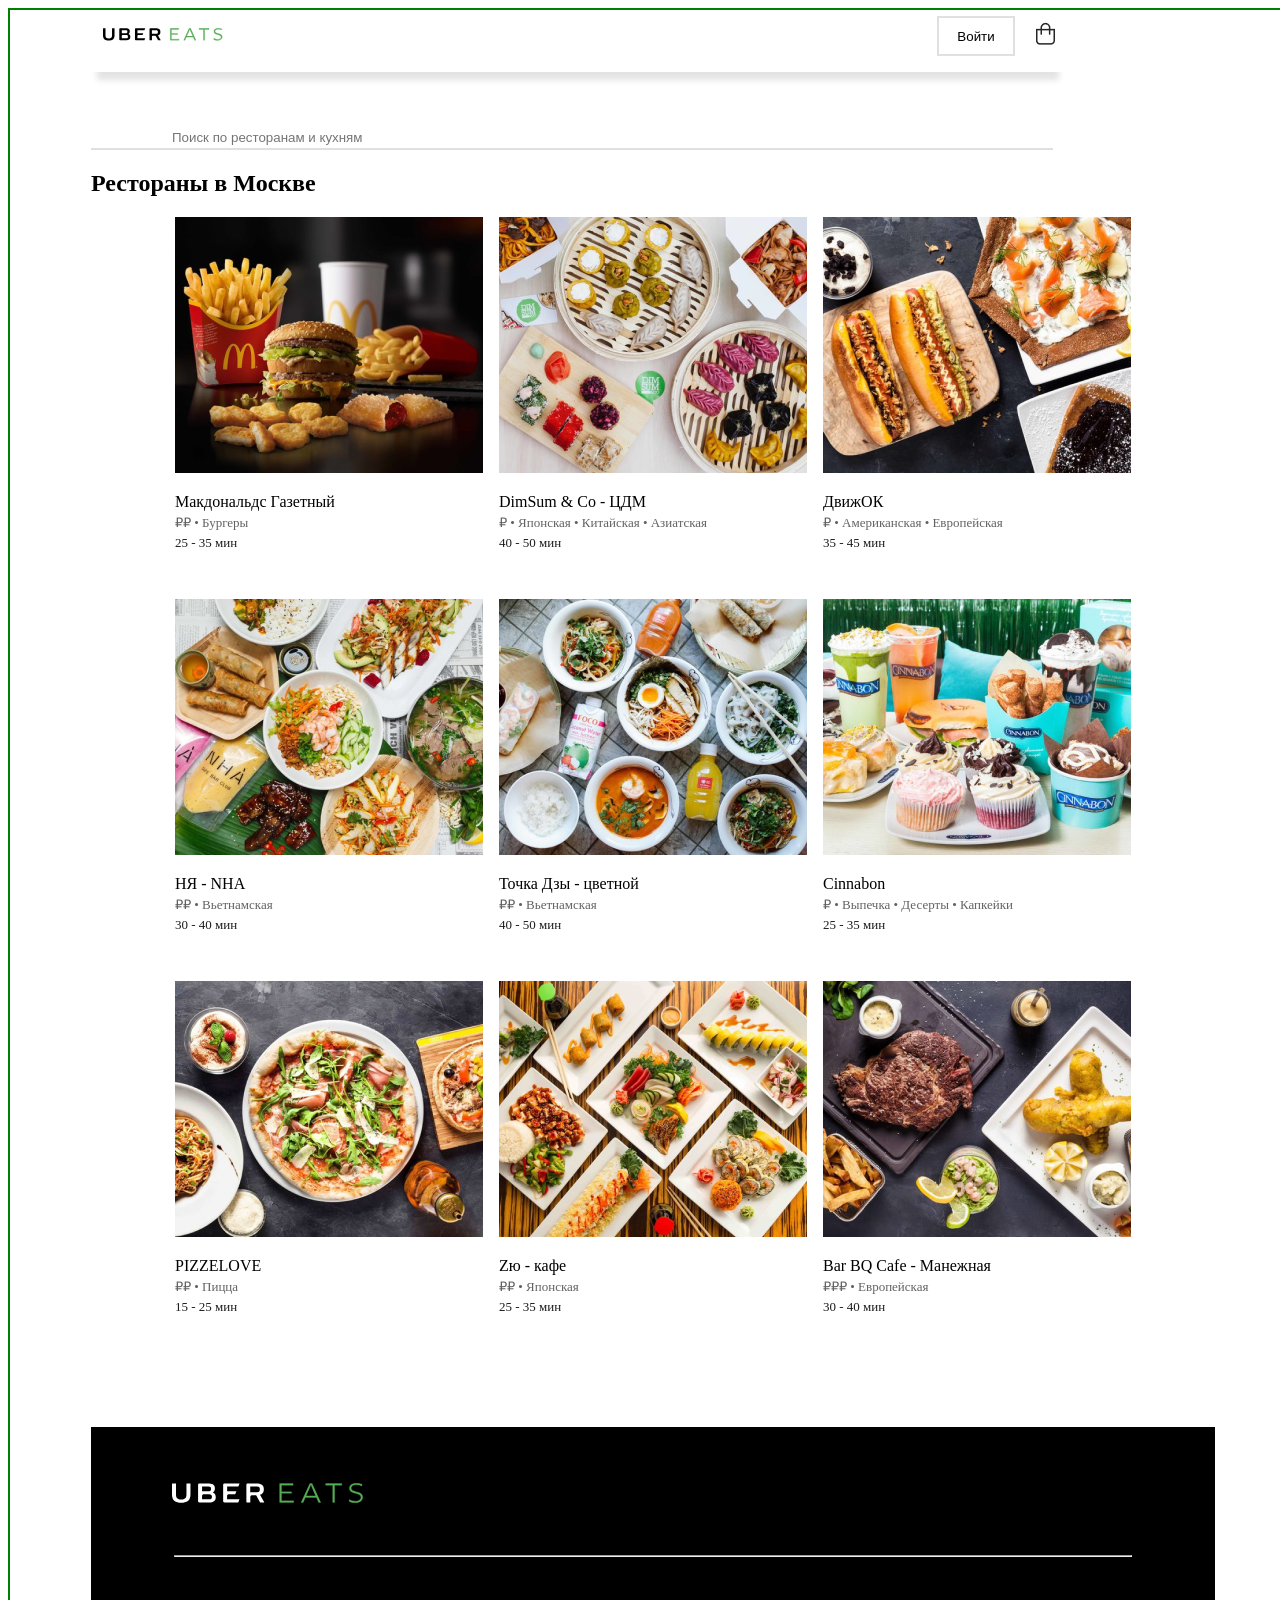
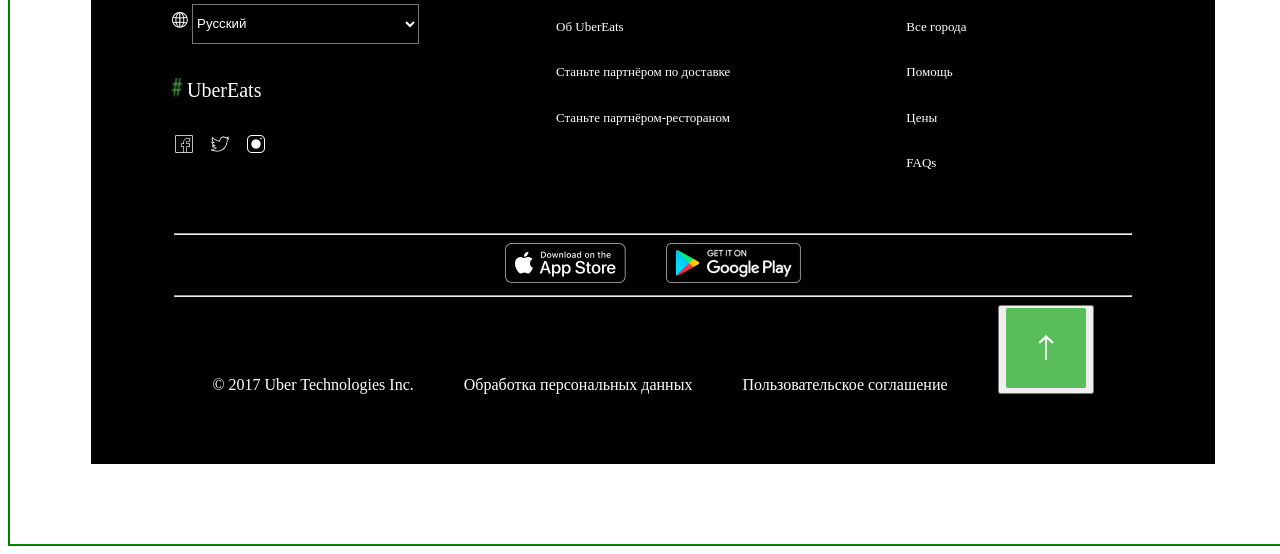
<file: index.html>
<!DOCTYPE html>
<html lang="en">
<head>
    <meta charset="UTF-8">
    <meta name="viewport" content="width=device-width, initial-scale=1.0">
    <link rel="stylesheet" href="style.css">

    <title>UBER EATS</title>
</head>
<body>
    <header>
        <div class="header-top"> 
            <div class="h-title">
                <div class="h-logo">
                <img src="imgs/logo.svg">
                </div>
                <div class="h-cabinet">
            <input type="button" value="Войти"
            class="nav-button">
            <a href="#" class="icon-link h-element">
            <img src="imgs/basket.png">
            </a>
                </div>
            </div>
        </div>
    </header>
    <main class="main-page">
        <div class="search-container">
    <input class="search-input" type="search" name="search-input-main"
      id="search-input-main" placeholder="Поиск по ресторанам и кухням">
        </div>
        <div class="m-name">
            <h2 class="m-name-header">Рестораны в Москве</h2>
        </div>
        <div class="stores-cards">
          <div class="s-container">
            <a href="restauranP.html" class="stores_cards">
                <div class="stores-card-pic">
          <img class="transition-fix" src="imgs/Macdonalds.png"
            alt="Макдональдс — Газетный">
        </div></a>
        <div class="store-name">Макдональдс Газетный</div>
        <div class="store-type">₽₽ • Бургеры</div>
        <div class="store-time">25 - 35 мин</div>
          </div>
            <div class="s-container">
            <a href="restauranP.html" class="stores_cards">
                <div class="stores-card-pic">
          <img class="transition-fix" src="imgs/DimSum.png">
        </div></a>
        <div class="store-name">DimSum & Co - ЦДМ</div>
        <div class="store-type">₽ • Японская • Китайская • Азиатская</div>
        <div class="store-time">40 - 50 мин</div>
            </div>
            <div class="s-container">
            <a href="restauranP.html" class="stores_cards">
                <div class="stores-card-pic">
          <img class="transition-fix" src="imgs/ДвижОК.png">
        </div></a>
        <div class="store-name">ДвижОК</div>
        <div class="store-type">₽ • Американская • Европейская</div>
        <div class="store-time">35 - 45 мин</div>
            </div>
            <div class="s-container">
            <a href="restauranP.html" class="stores_cards">
                <div class="stores-card-pic">
          <img class="transition-fix" src="imgs/NHA.png">
        </div></a>
        <div class="store-name">НЯ - NHA</div>
        <div class="store-type">₽₽ • Вьетнамская</div>
        <div class="store-time">30 - 40 мин</div>
            </div>
            <div class="s-container">
             <a href="restauranP.html" class="stores_cards">
                <div class="stores-card-pic">
          <img class="transition-fix" src="imgs/Точка Дзы.png">
        </div></a>
        <div class="store-name">Точка Дзы - цветной</div>
        <div class="store-type">₽₽ • Вьетнамская</div>
        <div class="store-time">40 - 50 мин</div>
            </div>
            <div class="s-container">
             <a href="restauranP.html" class="stores_cards">
                <div class="stores-card-pic">
          <img class="transition-fix" src="imgs/Cinnabon.png">
        </div></a>
        <div class="store-name">Cinnabon</div>
        <div class="store-type">₽ • Выпечка • Десерты • Капкейки</div>
        <div class="store-time">25 - 35 мин</div>
            </div>
            <div class="s-container">
           <a href="restauranP.html" class="stores_cards">
                <div class="stores-card-pic">
          <img class="transition-fix" src="imgs/PIZZILOVE.png">
        </div></a>
        <div class="store-name">PIZZELOVE</div>
        <div class="store-type">₽₽ • Пицца</div>
        <div class="store-time">15 - 25 мин</div>
             </div>
            <div class="s-container">
            <a href="restauranP.html" class="stores_cards">
                <div class="stores-card-pic">
          <img class="transition-fix" src="imgs/Zю.png">
        </div></a>
        <div class="store-name">Zю - кафе</div>
        <div class="store-type">₽₽ • Японская</div>
        <div class="store-time">25 - 35 мин</div>
            </div>
            <div class="s-container">
            <a href="restauranP.html" class="stores_cards">
                <div class="stores-card-pic">
          <img class="transition-fix" src="imgs/Bar BQ.png">
        </div></a>
        <div class="store-name">Bar BQ Cafe - Манежная</div>
        <div class="store-type">₽₽₽ • Европейская</div>
        <div class="store-time">30 - 40 мин</div>
            </div>
        </div>
    </main>
    <footer>
<div class="footer-page"> 
<div class="footer-logo">
    <img src="imgs//white-logo.svg">
</div>
<div class="f-line">
    <hr class="footer-hr">
</div>
<div class="footer-list">
    <div class="lang-selector-container">
            <img src="imgs/Shape.png" >
            <select name="country" id="lang-selector" class="lang-selector">
              <option value="ru">Русский</option>
              <option value="en">English</option>
              <option value="ch">汉语</option>
              <option value="jp">日本語</option>
            </select>
            <div class="f-U"><img src="imgs/решетка.png" class="f-img"> UberEats</p>
            <div class="social"><a href="facebook" class="f-soc"><img src="imgs/facebook.png"></a>
            <a href="twitter.com" class="f-soc"><img src="imgs/twitter.png"></a> 
            <a href="instagram.com" class="f-soc"><img src="imgs/instagram.png"></a>
            </div>
          </div>
        </div>
      <div class="footer-links-column">
          <div ><a href="#" class="footer-link">Об UberEats</a></div>
          <div ><a href="#" class="footer-link">Станьте партнёром по доставке</a>
          </div>
          <div ><a href="#" class="footer-link">Станьте партнёром-рестораном</a>
          </div>
        </div>

        <div class="footer-links-column">
          <div ><a href="#" class="footer-link">Все города</a></div>
          <div ><a href="#" class="footer-link">Помощь</a></div>
          <div ><a href="#" class="footer-link">Цены</a></div>
          <div ><a href="#" class="footer-link">FAQs</a></div>
        </div>
      </div>

      <hr class="footer-hr">

      <div class="footer-dw-labels">
        <a href="#">
          <img src="imgs/Download_on_the_App_Store_Badge_US-UK_RGB_blk_092917.png">
        </a>
        <a href="#"><img src="imgs/en_badge_web_generic-cf6dad406f.png">
        </a>
      </div>

      <hr class="footer-hr">

      <div class="footer-legal">
        <div >
          <a href="#" class="footer-link">© 2017 Uber Technologies Inc.</a>
        </div>
        <div >
          <a href="#" class="footer-link">Обработка персональных данных</a>
        </div>
        <div >
          <a href="#" class="footer-link">Пользовательское соглашение</a>
        </div>
        <div>
          <button class="button"><img src="imgs/btn-up.png" type="button"></button>
        </div>
      </div>
    </div>
      <a class="scroller" id="scroller">
        <div class="scroller-area"></div>
      </a>

    </footer>
    
</body>
</html>
</file>
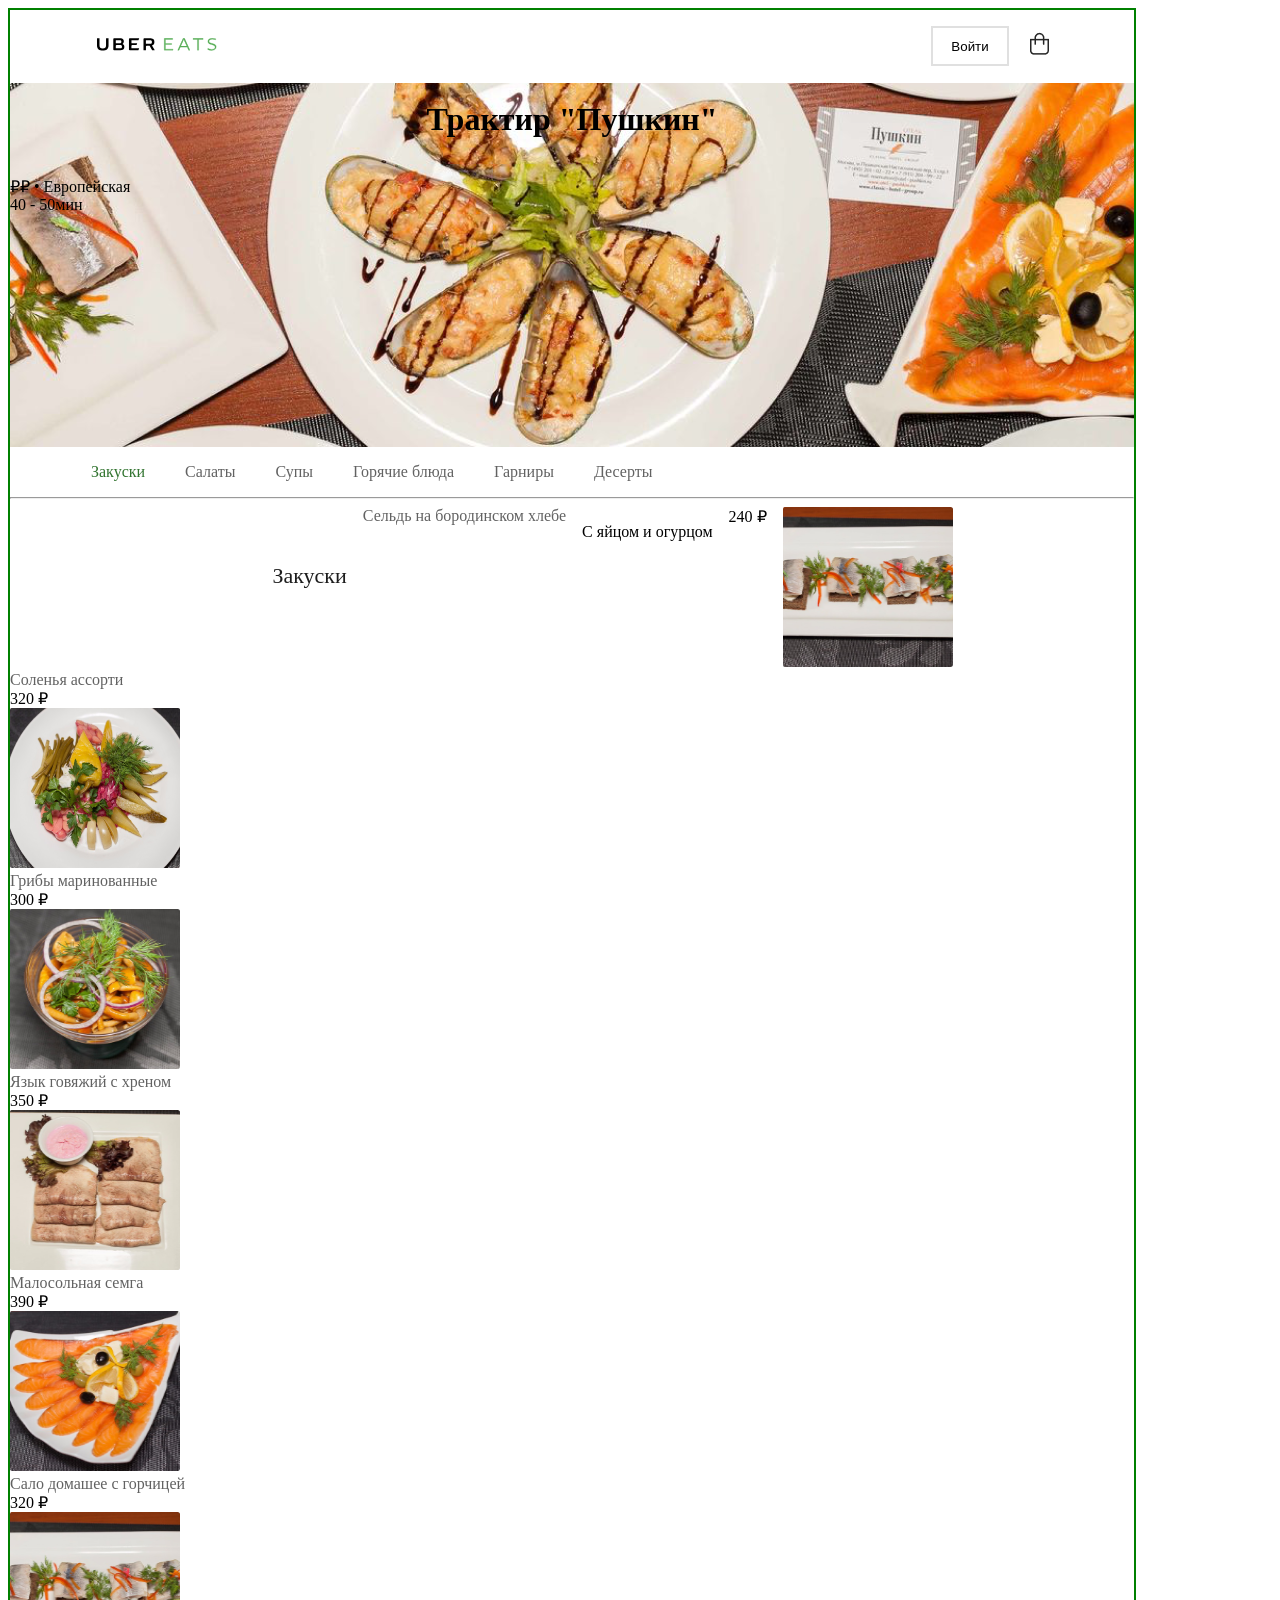
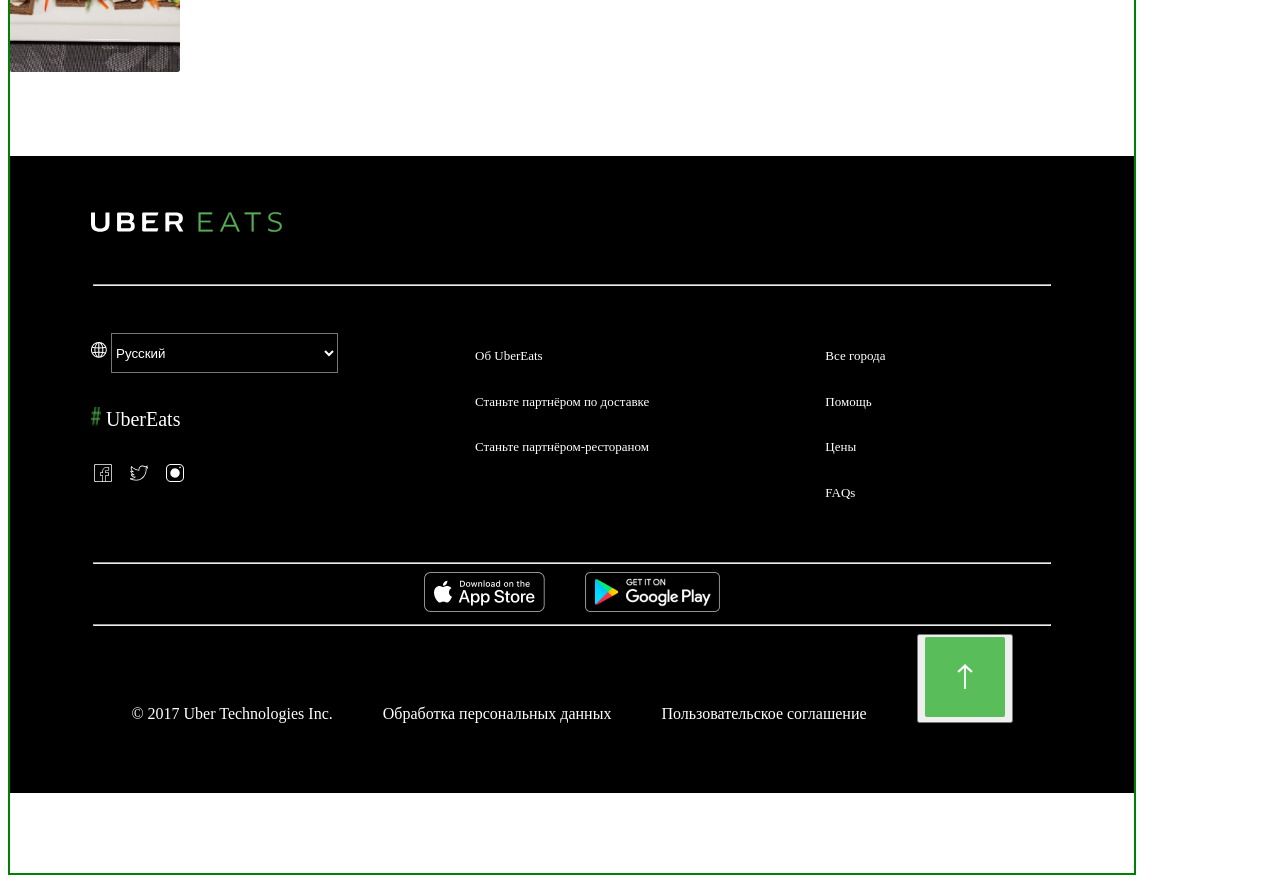
<file: restauranP.html>
<!DOCTYPE html>
<html lang="en">
<head>
    <meta charset="UTF-8">
    <meta name="viewport" content="width=device-width, initial-scale=1.0">
    <link rel="stylesheet" href="style1.css">

    <title>Трактир "Пушкин"</title>
</head>
<body>
    <header>
        <div class="header-top"> 
            <div class="h-title">
                <div class="h-logo">
                <img src="imgs/logo.svg">
                </div>
                <div class="h-cabinet">
            <input type="button" value="Войти"
            class="nav-button">
            <a href="#" class="icon-link h-element">
            <img src="imgs/basket.png">
            </a>
                </div>
            </div>
        </div>
    </header>
    <main class="main-page">
        <div class="h-container">
            <div class="h-container-box">
                <h1 class="h-title">Трактир "Пушкин"</h1>
                <div class="h-title-type"> ₽₽ • Европейская</div>
                <div class="h-title-time">40 - 50мин</div>
            </div>
        </div>
        <div class="m-list">
            <ul class="menu-title">
                <li><a href="#Закуски" class="m-first-name">Закуски</a></li>
                <li ><a href="#Салаты" class="m-name">Салаты</a></li>
                <li ><a href="#Супы" class="m-name">Супы</a></li>
                <li ><a href="#Горячие блюда" class="m-name">Горячие блюда</a></li>
                <li ><a href="#Гарниры" class="m-name">Гарниры</a></li>
                <li ><a href="#Десерты" class="m-name">Десерты</a></li>
             </ul>
        </div>
        <div class="m-line">
            <hr class="menu-line">
        </div>
    <div class="menu-container">
        <div class="menu-cards">
          <div class="m-header">
            <p class="menu-header" id="Закуски">Закуски</p>
          </div>
            <div class="m-name">Сельдь на бородинском хлебе</div>
            <p class="m-text">С яйцом и огурцом</p>
            <div class="m-price">240 ₽</div>    
          <div class="m-card-pic">
          <img class="m-image" src="imgs/Сельдь.png">
         </div>
        </div>
            <div class="m-name">Соленья ассорти</div>
            <div class="m-price">320 ₽</div>    
          <div class="m-card-pic">
          <img class="m-image" src="imgs/Соленья.png">
         </div>
        </div>
          <div class="m-name">Грибы маринованные</div>
           <div class="m-price">300 ₽</div>    
          <div class="m-card-pic">
          <img class="m-image" src="imgs/Грибы.png">
         </div>
        </div>
          <div class="m-name">Язык говяжий с хреном</div>
           <div class="m-price">350 ₽</div>    
          <div class="m-card-pic">
          <img class="m-image" src="imgs/Язык говяжий.png">
         </div>
        </div>
          <div class="m-name">Малосольная семга</div>
           <div class="m-price">390 ₽</div>    
          <div class="m-card-pic">
          <img class="m-image" src="imgs/Семга.png">
         </div>
        </div>
          <div class="m-name">Сало домашее с горчицей</div>
           <div class="m-price">320 ₽</div>    
          <div class="m-card-pic">
          <img class="m-image" src="imgs/Сельдь.png">
         </div>
        </div> 
    </div>
        
    </main>
    <footer>
<div class="footer-page"> 
<div class="footer-logo">
    <img src="imgs//white-logo.svg">
</div>
<div class="f-line">
    <hr class="footer-hr">
</div>
<div class="footer-list">
    <div class="lang-selector-container">
            <img src="imgs/Shape.png" >
            <select name="country" id="lang-selector" class="lang-selector">
              <option value="ru">Русский</option>
              <option value="en">English</option>
              <option value="ch">汉语</option>
              <option value="jp">日本語</option>
            </select>
            <div class="f-U"><img src="imgs/решетка.png" class="f-img"> UberEats</p>
            <div class="social"><a href="facebook" class="f-soc"><img src="imgs/facebook.png"></a>
            <a href="twitter.com" class="f-soc"><img src="imgs/twitter.png"></a> 
            <a href="instagram.com" class="f-soc"><img src="imgs/instagram.png"></a>
            </div>
          </div>
        </div>
      <div class="footer-links-column">
          <div ><a href="#" class="footer-link">Об UberEats</a></div>
          <div ><a href="#" class="footer-link">Станьте партнёром по доставке</a>
          </div>
          <div ><a href="#" class="footer-link">Станьте партнёром-рестораном</a>
          </div>
        </div>

        <div class="footer-links-column">
          <div ><a href="#" class="footer-link">Все города</a></div>
          <div ><a href="#" class="footer-link">Помощь</a></div>
          <div ><a href="#" class="footer-link">Цены</a></div>
          <div ><a href="#" class="footer-link">FAQs</a></div>
        </div>
      </div>

      <hr class="footer-hr">

      <div class="footer-dw-labels">
        <a href="#">
          <img src="imgs/Download_on_the_App_Store_Badge_US-UK_RGB_blk_092917.png">
        </a>
        <a href="#"><img src="imgs/en_badge_web_generic-cf6dad406f.png">
        </a>
      </div>

      <hr class="footer-hr">

      <div class="footer-legal">
        <div >
          <a href="#" class="footer-link">© 2017 Uber Technologies Inc.</a>
        </div>
        <div >
          <a href="#" class="footer-link">Обработка персональных данных</a>
        </div>
        <div >
          <a href="#" class="footer-link">Пользовательское соглашение</a>
        </div>
        <div>
          <button class="button"><img src="imgs/btn-up.png" type="button"></button>
        </div>
      </div>
    </div>
      <a class="scroller" id="scroller">
        <div class="scroller-area"></div>
      </a>

    </footer>
    
</body>
</html>
</file>
<file: style.css>
body{
    width: 1124px;
    padding-left: 81px;
    padding-right: 87px;
    font-family: Roboto, 'Segoe UI';
    border: 2px solid green;
}

.header-top{
  display: flex;
  justify-content: center;
  position: sticky;
  top: 0px;
  background-color: var(--color-light);  
  z-index: 100;
  max-width: 100%;
  position: fixed;
  box-shadow: 0 14px 6px -6px rgba(38, 38, 38, 0.13);
   
  
}
.h-title{
    display: flex;
    justify-content: center;
    align-items: center;
    height: 72px;
    gap: 702px;
}
.h-logo{
    padding: 0 12px ;
}
.h-cabinet{
    display: flex;
    align-items: center;
    gap: 10px;
}
.nav-button{
    width: 78px;
    height: 40px;
    background-color: white;
    border: 2px solid rgba(224, 224, 224, 1);
}
.search-container{
    margin-top: 90px;
    width: 962px;
    height: 48px;
    text-align: inherit;
    border-bottom: 2px solid rgba(224, 224, 224, 1);
    text-decoration: none;
    
}
.search-input{
   width: 962px; 
   border: none;
   outline: none;
   color: rgba(98, 98, 98, 1);
   text-decoration: none;
   padding-left: 81px;
}
#search-input-main{
    padding-top:30px ;
    text-decoration: none;
}    
.stores-cards{
  display: flex;
  justify-content: center;
  gap: 16px;
  flex-wrap: wrap;
  width: 100%;
}
.s-container{
  width: 308px;
  height: 366px;
}
.stores-card-pic img:hover {
  transform: scale(1.03);
}

.store-name {
  margin-top: 16px;
}

.store-type {
  color: rgba(98, 98, 98, 1);
  font-size: 13px;
}

.store-time {
  font-size: 13px;
  color: rgba(29, 29, 29, 1);
  margin-bottom: 34px;
}

.store-name,
.store-type {
  margin-bottom: 4px;
}

@media screen and (max-width: 768px) {
  .stores-cards {
    grid-template-columns: 1fr 1fr;
  }
}

@media screen and (max-width: 576px) {
  .stores-cards {
    grid-template-columns: 1fr;
  }
}
footer{
  background-color: black;
  margin: 80px auto;
  max-width: 100%;
  }
  .footer-logo{
    padding-bottom: 40px;
    padding-top: 56px;
    padding-left: 81px;
  }
  .footer-hr{
    width: 956px;
    color: rgba(151, 151, 151, 1);
  }
  .lang-selector-container{
    padding-left: 81px;
    margin-top: 39px;
    color: white;

  }
  #lang-selector{
    width: 227px;
    height: 40px;
    color: white;
    background-color: black;
  }
  .footer-list{
    display: flex;
    gap: 98px;
    flex-wrap: nowrap;
    text-decoration: none;
    list-style: none;
  }
  .footer-link{
    text-decoration: none;
    color: white;
    
   }
   .footer-links-column{
    margin: 39px;
    line-height: 3.5;
    font-size: 13px;
   }
  .f-U{
    margin-top: 34px;
    font-size: 20px;
  }
  .f-img{
      width: 10px;
      height: 19px;
  }
.social{
  display: flex;
  gap: 12px;
}
.f-soc{
  width: 24px;
  height: 24px;
  border: none;
  margin-top: 10px;
}
.footer-dw-labels{
  display: flex;
  justify-content: center;
  gap:40px;
}
.footer-legal{
  display: flex;
  justify-content: center;
  padding-bottom: 70px;
  align-items: end;
  gap: 50px;
}
.footer-link{
  text-decoration: none;
  list-style: none;
}
</file>
<file: style1.css>
body{
    width: 1124px;
    font-family: Roboto, 'Segoe UI';
    border: 2px solid green;
}

.header-top{
  display: flex;
  justify-content: center;
  
  top: 0px;
  background-color: var(--color-light);  
  width: 1124px;
  
 }
 @media screen and (max-width: 768px) {
  .header-top {
    width:90%;
    margin-left: 10px;
  }
}  
.h-title{
    display: flex;
    justify-content: center;
    align-items: center;
    height: 72px;
    gap: 702px;
}
 @media screen and (max-width: 768px) {
  .h-title {
    width:50%;
    margin-left: 10px;
    gap:120px;
  }
} 
.h-logo{
    padding: 0 12px ;
}
.h-cabinet{
    display: flex;
    align-items: center;
    gap: 10px;
}
.nav-button{
    width: 78px;
    height: 40px;
    background-color: white;
    border: 2px solid rgba(224, 224, 224, 1);
}
@media(max-width: 780px)  {
  html{
    width: 750px;
    margin: 0 ;
  } 
}
.h-container{
    background-image: url("imgs/logo2.png");
    width: 1124px;
    height: 364px;
    background-size: cover;
    margin-top:-20px;
}
.menu-title{
    display: flex;
    justify-content: start;
    gap: 40px;
    text-decoration: none;
    list-style: none;
    font-size: 16px;
    margin-left: 41px;
}
.m-name{
    text-decoration: none;
    list-style: none;
    font-size: 16px;
    color: rgba(98, 98, 98, 1);
   }
.m-first-name{
    color: rgba(50, 116, 48, 1);
    text-decoration: none;
}
.menu-line{
    color: rgba(117, 117, 117, 0.2);
}
.menu-header{
    font-size: 22px;
    color: rgba(29, 29, 29, 1);
    margin-top: 56px;
    margin-left: 81px;
}
.menu-cards{
  display: flex;
  justify-content: center;
  gap: 16px;
  flex-wrap: wrap;
  width: 100%;
}

footer{
  background-color: black;
  margin: 80px auto;
  max-width: 100%;
  }
  .footer-logo{
    padding-bottom: 40px;
    padding-top: 56px;
    padding-left: 81px;
  }
  .footer-hr{
    width: 956px;
    color: rgba(151, 151, 151, 1);
  }
  .lang-selector-container{
    padding-left: 81px;
    margin-top: 39px;
    color: white;

  }
  #lang-selector{
    width: 227px;
    height: 40px;
    color: white;
    background-color: black;
  }
  .footer-list{
    display: flex;
    gap: 98px;
    flex-wrap: nowrap;
    text-decoration: none;
    list-style: none;
  }
  .footer-link{
    text-decoration: none;
    color: white;
    
   }
   .footer-links-column{
    margin: 39px;
    line-height: 3.5;
    font-size: 13px;
   }
  .f-U{
    margin-top: 34px;
    font-size: 20px;
  }
  .f-img{
      width: 10px;
      height: 19px;
  }
.social{
  display: flex;
  gap: 12px;
}
.f-soc{
  width: 24px;
  height: 24px;
  border: none;
  margin-top: 10px;
}
.footer-dw-labels{
  display: flex;
  justify-content: center;
  gap:40px;
}
.footer-legal{
  display: flex;
  justify-content: center;
  padding-bottom: 70px;
  align-items: end;
  gap: 50px;
}
.footer-link{
  text-decoration: none;
  list-style: none;
}
@media screen and (max-width: 768px) {
  .footer-page {
    width: 750px;
    margin: auto;
    
  }
}
@media screen and (max-width: 576px) {
  .footer-page {
    grid-template-columns: 1fr;
    
  }
}
</file>
